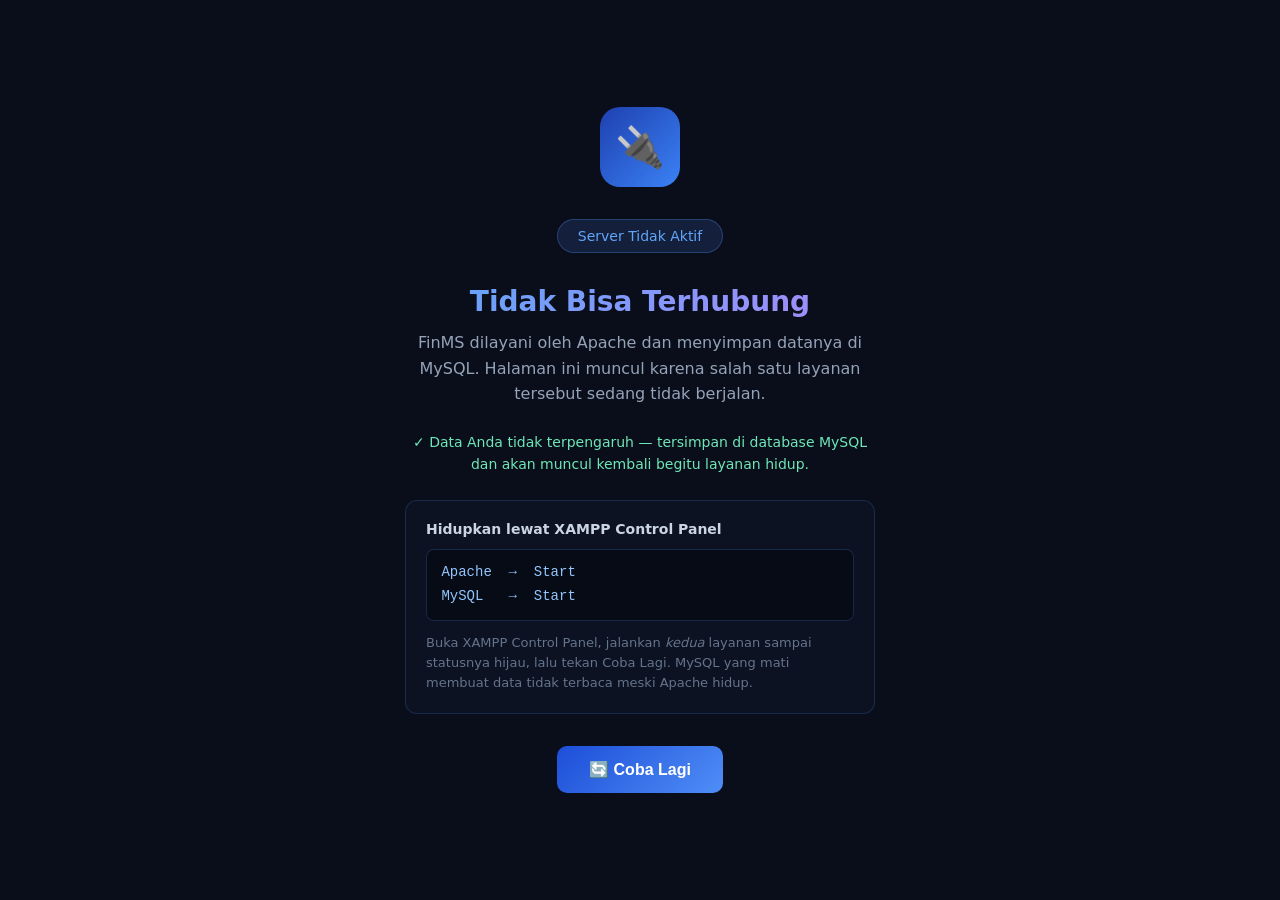
<file: offline.html>
<!DOCTYPE html>
<html lang="id">
<head>
  <meta charset="UTF-8">
  <meta name="viewport" content="width=device-width, initial-scale=1.0">
  <title>FinMS — Offline</title>
  <style>
    * { margin: 0; padding: 0; box-sizing: border-box; }
    body {
      font-family: 'Inter', system-ui, sans-serif;
      background: #0a0e1a;
      color: #e2e8f0;
      display: flex;
      align-items: center;
      justify-content: center;
      min-height: 100vh;
      text-align: center;
      padding: 2rem;
    }
    .offline-container {
      max-width: 470px;
    }
    .offline-icon {
      width: 80px;
      height: 80px;
      background: linear-gradient(135deg, #1e40af, #3b82f6);
      border-radius: 20px;
      display: flex;
      align-items: center;
      justify-content: center;
      margin: 0 auto 2rem;
      font-size: 2.5rem;
    }
    h1 {
      font-size: 1.75rem;
      font-weight: 700;
      margin-bottom: 0.75rem;
      background: linear-gradient(135deg, #60a5fa, #a78bfa);
      -webkit-background-clip: text;
      -webkit-text-fill-color: transparent;
    }
    p {
      color: #94a3b8;
      line-height: 1.6;
      margin-bottom: 1.5rem;
    }
    .fix {
      text-align: left;
      background: rgba(15, 23, 42, 0.55);
      border: 1px solid rgba(79, 142, 247, 0.2);
      border-radius: 12px;
      padding: 1.25rem;
      margin-bottom: 2rem;
    }
    .fix-title {
      font-size: 0.875rem;
      font-weight: 600;
      color: #cbd5e1;
      margin-bottom: 0.75rem;
    }
    .fix code {
      display: block;
      background: #060b16;
      border: 1px solid rgba(79, 142, 247, 0.22);
      border-radius: 8px;
      padding: 0.7rem 0.9rem;
      font-family: 'Consolas', 'Courier New', monospace;
      font-size: 0.875rem;
      color: #93c5fd;
      overflow-x: auto;
      white-space: pre;
      line-height: 1.7;
    }
    .fix-note {
      font-size: 0.8125rem;
      color: #64748b;
      line-height: 1.55;
      margin: 0.75rem 0 0;
    }
    .safe {
      font-size: 0.875rem;
      color: #6ee7b7;
      margin-bottom: 1.5rem;
    }
    .badge {
      display: inline-block;
      background: rgba(79, 142, 247, 0.15);
      border: 1px solid rgba(79, 142, 247, 0.3);
      color: #60a5fa;
      padding: 0.5rem 1.25rem;
      border-radius: 50px;
      font-size: 0.875rem;
      margin-bottom: 2rem;
    }
    button {
      background: linear-gradient(135deg, #1d4ed8, #4f8ef7);
      color: white;
      border: none;
      padding: 0.875rem 2rem;
      border-radius: 10px;
      font-size: 1rem;
      font-weight: 600;
      cursor: pointer;
      transition: transform 0.2s, box-shadow 0.2s;
    }
    button:hover {
      transform: translateY(-2px);
      box-shadow: 0 8px 25px rgba(79, 142, 247, 0.35);
    }
  </style>
</head>
<body>
  <div class="offline-container">
    <div class="offline-icon">🔌</div>
    <div class="badge">Server Tidak Aktif</div>
    <h1>Tidak Bisa Terhubung</h1>
    <p>FinMS dilayani oleh Apache dan menyimpan datanya di MySQL. Halaman ini muncul karena salah satu layanan tersebut sedang tidak berjalan.</p>

    <p class="safe">✓ Data Anda tidak terpengaruh — tersimpan di database MySQL dan akan muncul kembali begitu layanan hidup.</p>

    <div class="fix">
      <div class="fix-title">Hidupkan lewat XAMPP Control Panel</div>
      <code>Apache  →  Start
MySQL   →  Start</code>
      <p class="fix-note">
        Buka XAMPP Control Panel, jalankan <em>kedua</em> layanan sampai statusnya hijau,
        lalu tekan Coba Lagi. MySQL yang mati membuat data tidak terbaca meski Apache hidup.
      </p>
    </div>

    <button onclick="window.location.reload()">🔄 Coba Lagi</button>
  </div>
</body>
</html>
</file>
